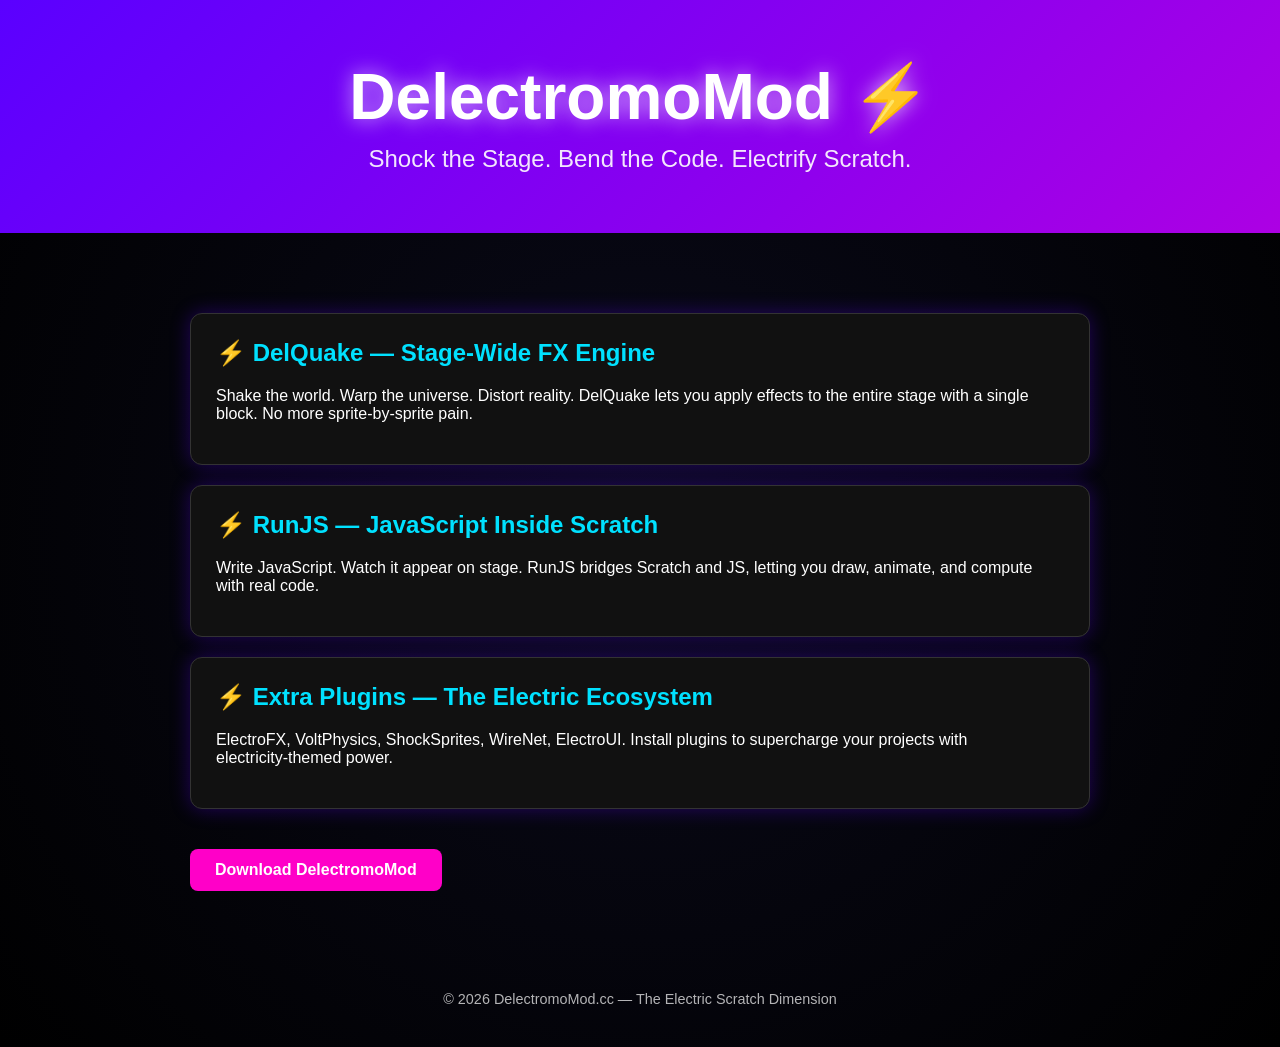
<file: index.html>
<!DOCTYPE html>
<html lang="en">
<head>
  <meta charset="UTF-8">
  <meta name="viewport" content="width=device-width, initial-scale=1.0">
  <title>DelectromoMod.cc ⚡ Electrify Your Creativity</title>
  <style>
    body {
      margin: 0;
      font-family: 'Segoe UI', sans-serif;
      background: radial-gradient(circle at center, #0a0a1a, #000000);
      color: white;
      overflow-x: hidden;
    }

    header {
      text-align: center;
      padding: 60px 20px;
      background: linear-gradient(135deg, #5a00ff, #ff00c8, #00e1ff);
      background-size: 400% 400%;
      animation: pulseBG 12s ease infinite;
    }

    @keyframes pulseBG {
      0% { background-position: 0% 50%; }
      50% { background-position: 100% 50%; }
      100% { background-position: 0% 50%; }
    }

    h1 {
      font-size: 4rem;
      margin: 0;
      text-shadow: 0 0 20px #ffffffaa;
    }

    .tagline {
      font-size: 1.5rem;
      margin-top: 10px;
      opacity: 0.9;
    }

    .section {
      padding: 60px 20px;
      max-width: 900px;
      margin: auto;
    }

    .feature {
      background: #111;
      padding: 25px;
      margin: 20px 0;
      border-radius: 12px;
      border: 1px solid #333;
      box-shadow: 0 0 20px #5a00ff55;
    }

    .feature h2 {
      margin-top: 0;
      color: #00e1ff;
    }

    footer {
      text-align: center;
      padding: 40px;
      opacity: 0.7;
      font-size: 0.9rem;
    }

    .btn {
      display: inline-block;
      margin-top: 20px;
      padding: 12px 25px;
      background: #ff00c8;
      color: white;
      border-radius: 8px;
      text-decoration: none;
      font-weight: bold;
      transition: 0.2s;
    }

    .btn:hover {
      background: #ff33dd;
      transform: scale(1.05);
    }
  </style>
</head>

<body>

<header>
  <h1>DelectromoMod ⚡</h1>
  <div class="tagline">Shock the Stage. Bend the Code. Electrify Scratch.</div>
</header>

<div class="section">
  <div class="feature">
    <h2>⚡ DelQuake — Stage‑Wide FX Engine</h2>
    <p>Shake the world. Warp the universe. Distort reality. DelQuake lets you apply effects to the entire stage with a single block. No more sprite‑by‑sprite pain.</p>
  </div>

  <div class="feature">
    <h2>⚡ RunJS — JavaScript Inside Scratch</h2>
    <p>Write JavaScript. Watch it appear on stage. RunJS bridges Scratch and JS, letting you draw, animate, and compute with real code.</p>
  </div>

  <div class="feature">
    <h2>⚡ Extra Plugins — The Electric Ecosystem</h2>
    <p>ElectroFX, VoltPhysics, ShockSprites, WireNet, ElectroUI. Install plugins to supercharge your projects with electricity‑themed power.</p>
  </div>

  <a class="btn" href="#">Download DelectromoMod</a>
</div>

<footer>
  © 2026 DelectromoMod.cc — The Electric Scratch Dimension
</footer>

</body>
    </html>
</file>
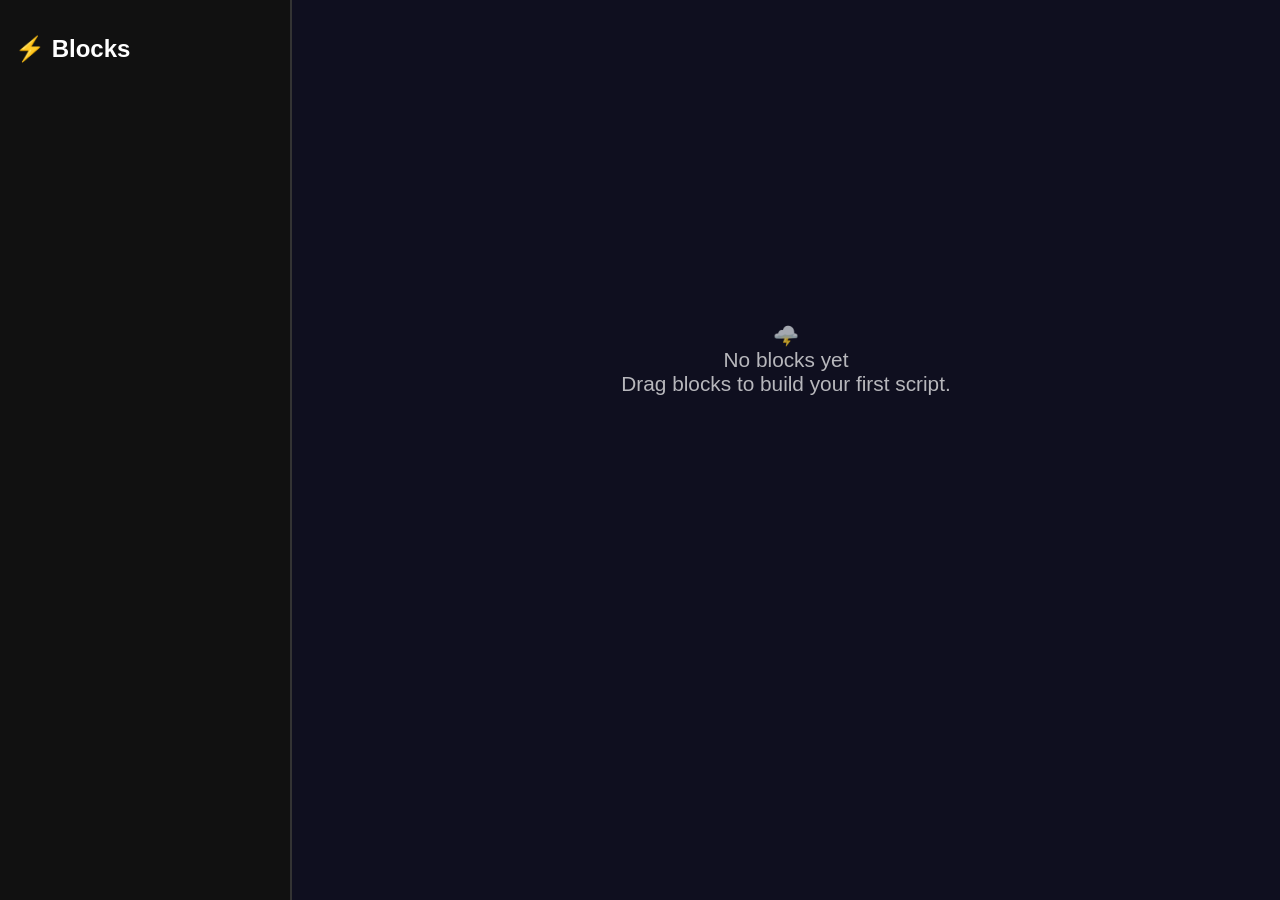
<file: editor.html>
<!DOCTYPE html>
<html>
<head>
<meta charset="UTF-8">
<title>DelectromoMod Editor ⚡</title>
<style>
  body {
    margin: 0;
    background: #0a0a1a;
    color: white;
    font-family: Segoe UI, sans-serif;
    display: flex;
    height: 100vh;
  }

  #sidebar {
    width: 260px;
    background: #111;
    padding: 15px;
    overflow-y: scroll;
    border-right: 2px solid #333;
  }

  .block {
    background: #222;
    padding: 10px;
    margin: 8px 0;
    border-radius: 8px;
    cursor: grab;
    border: 1px solid #444;
    transition: 0.2s;
  }

  .block:hover {
    background: #333;
    transform: scale(1.03);
  }

  #workspace {
    flex: 1;
    position: relative;
    background: #0f0f1f;
  }

  #emptyMessage {
    position: absolute;
    top: 40%;
    left: 50%;
    transform: translate(-50%, -50%);
    text-align: center;
    opacity: 0.7;
    font-size: 1.3rem;
  }

  .dropped {
    position: absolute;
    background: #222;
    padding: 10px;
    border-radius: 8px;
    border: 1px solid #444;
    cursor: grab;
  }
</style>
</head>

<body>

<div id="sidebar">
  <h2>⚡ Blocks</h2>
  <div id="blockList"></div>
</div>

<div id="workspace">
  <div id="emptyMessage">
    🌩️<br>
    No blocks yet<br>
    Drag blocks to build your first script.
  </div>
</div>

<script>
  const blockList = document.getElementById("blockList");
  const workspace = document.getElementById("workspace");
  const emptyMessage = document.getElementById("emptyMessage");

  // Generate 50 blocks
  for (let i = 1; i <= 50; i++) {
    const block = document.createElement("div");
    block.className = "block";
    block.textContent = "Block " + i;
    block.draggable = true;

    block.addEventListener("dragstart", e => {
      e.dataTransfer.setData("text/plain", block.textContent);
    });

    blockList.appendChild(block);
  }

  workspace.addEventListener("dragover", e => {
    e.preventDefault();
  });

  workspace.addEventListener("drop", e => {
    e.preventDefault();
    const text = e.dataTransfer.getData("text/plain");

    const newBlock = document.createElement("div");
    newBlock.className = "dropped";
    newBlock.textContent = text;
<div id="stage"></div>
                             #stage {
  position: absolute;
  top: 0;
  right: 0;
  width: 70%;
  height: 100%;
  background: #000;
  box-shadow: 0 0 40px #5a00ff88 inset;
  }
const eventBlocks = [
  "When Storm Clicked",
  "When Stop Clicked"
];
  const eventHeader = document.createElement("h3");
eventHeader.textContent = "⚡ Events";
blockList.appendChild(eventHeader);

eventBlocks.forEach(text => {
  const block = document.createElement("div");
  block.className = "block";
  block.textContent = text;
  block.draggable = true;

  block.addEventListener("dragstart", e => {
    e.dataTransfer.setData("text/plain", block.textContent);
  });

  blockList.appendChild(block);
});
<button id="stormBtn" style="position:absolute; top:10px; left:10px;">⚡ Storm</button>
<button id="stopBtn" style="position:absolute; top:60px; left:10px;">🛑 Stop</button>
  const eventListeners = {
  storm: [],
  stop: []
};
  workspace.addEventListener("drop", e => {
  e.preventDefault();
  const text = e.dataTransfer.getData("text/plain");

  const newBlock = document.createElement("div");
  newBlock.className = "dropped";
  newBlock.textContent = text;

  newBlock.style.left = e.clientX - 80 + "px";
  newBlock.style.top = e.clientY - 20 + "px";

  workspace.appendChild(newBlock);
  emptyMessage.style.display = "none";

  // EVENT REGISTRATION
  if (text.includes("When Storm Clicked")) {
    eventListeners.storm.push(newBlock);
  }
  if (text.includes("When Stop Clicked")) {
    eventListeners.stop.push(newBlock);
  }
});
</file>
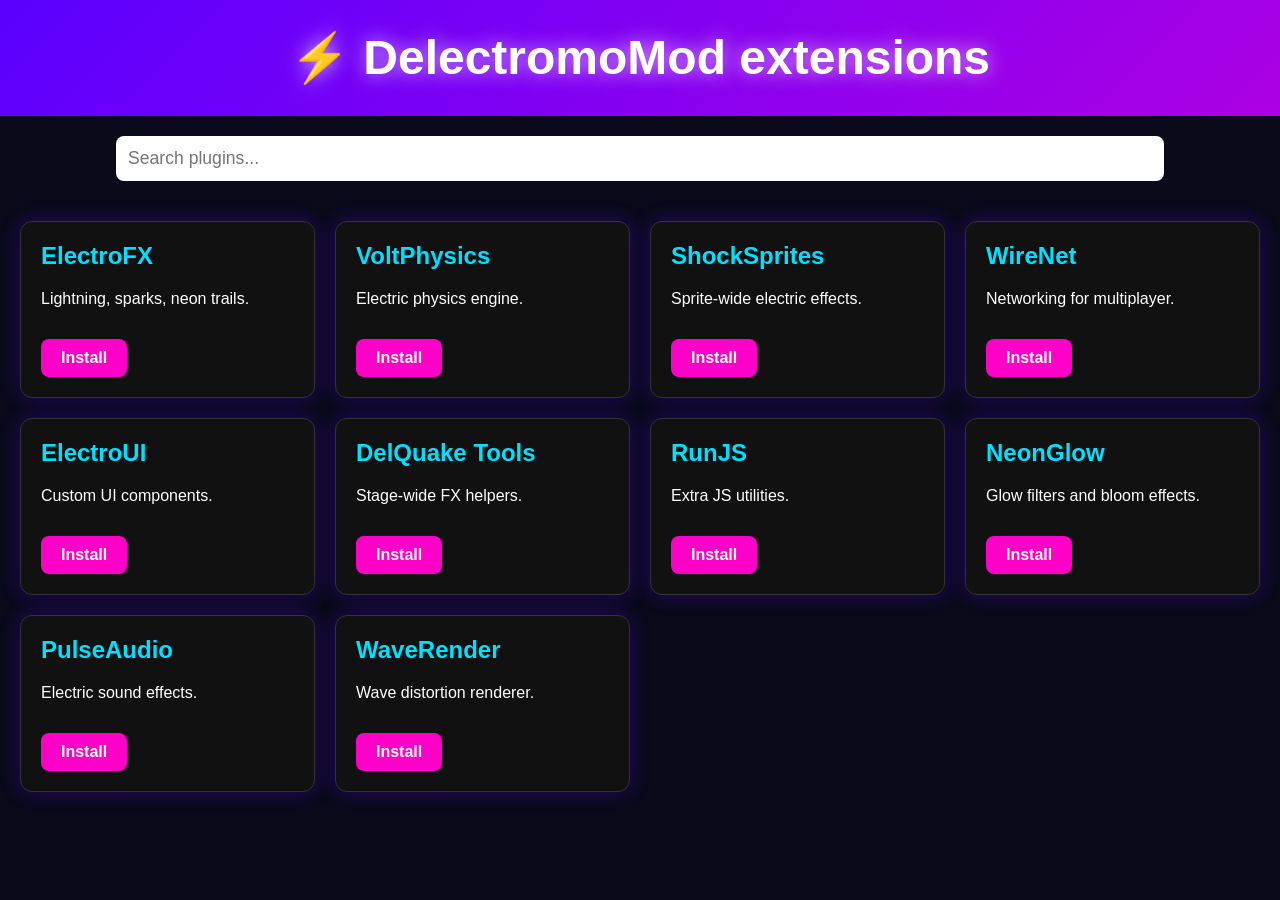
<file: marketplace.html>
<!DOCTYPE html>
<html>
<head>
<meta charset="UTF-8">
<title>DelectromoMod Plugin Marketplace ⚡</title>
<style>
  body {
    margin: 0;
    background: #0a0a1a;
    color: white;
    font-family: Segoe UI, sans-serif;
  }

  header {
    padding: 30px;
    text-align: center;
    background: linear-gradient(135deg, #5a00ff, #ff00c8, #00e1ff);
    background-size: 400% 400%;
    animation: pulseBG 12s ease infinite;
  }

  @keyframes pulseBG {
    0% { background-position: 0% 50%; }
    50% { background-position: 100% 50%; }
    100% { background-position: 0% 50%; }
  }

  h1 {
    margin: 0;
    font-size: 3rem;
    text-shadow: 0 0 20px #ffffffaa;
  }

  #search {
    width: 80%;
    margin: 20px auto;
    display: block;
    padding: 12px;
    border-radius: 8px;
    border: none;
    font-size: 1.1rem;
  }

  #grid {
    display: grid;
    grid-template-columns: repeat(auto-fill, minmax(260px, 1fr));
    gap: 20px;
    padding: 20px;
  }

  .plugin {
    background: #111;
    padding: 20px;
    border-radius: 12px;
    border: 1px solid #333;
    box-shadow: 0 0 20px #5a00ff55;
    transition: 0.2s;
  }

  .plugin:hover {
    transform: scale(1.03);
    background: #1a1a1a;
  }

  .plugin h2 {
    margin-top: 0;
    color: #00e1ff;
  }

  .btn {
    display: inline-block;
    margin-top: 15px;
    padding: 10px 20px;
    background: #ff00c8;
    color: white;
    border-radius: 8px;
    text-decoration: none;
    font-weight: bold;
    transition: 0.2s;
  }

  .btn:hover {
    background: #ff33dd;
    transform: scale(1.05);
  }
</style>
</head>

<body>

<header>
  <h1>⚡ DelectromoMod extensions</h1>
</header>

<input id="search" type="text" placeholder="Search plugins...">

<div id="grid"></div>

<script>
  const plugins = [
    { name: "ElectroFX", desc: "Lightning, sparks, neon trails." },
    { name: "VoltPhysics", desc: "Electric physics engine." },
    { name: "ShockSprites", desc: "Sprite-wide electric effects." },
    { name: "WireNet", desc: "Networking for multiplayer." },
    { name: "ElectroUI", desc: "Custom UI components." },
    { name: "DelQuake Tools", desc: "Stage-wide FX helpers." },
    { name: "RunJS", desc: "Extra JS utilities." },
    { name: "NeonGlow", desc: "Glow filters and bloom effects." },
    { name: "PulseAudio", desc: "Electric sound effects." },
    { name: "WaveRender", desc: "Wave distortion renderer." }
  ];

  const grid = document.getElementById("grid");
  const search = document.getElementById("search");

  function render() {
    grid.innerHTML = "";
    const term = search.value.toLowerCase();

    plugins
      .filter(p => p.name.toLowerCase().includes(term))
      .forEach(p => {
        const card = document.createElement("div");
        card.className = "plugin";
        card.innerHTML = `
          <h2>${p.name}</h2>
          <p>${p.desc}</p>
          <a class="btn" href="#">Install</a>
        `;
        grid.appendChild(card);
      });
  }

  search.addEventListener("input", render);
  render();
</script>

</body>
</html>
</file>
